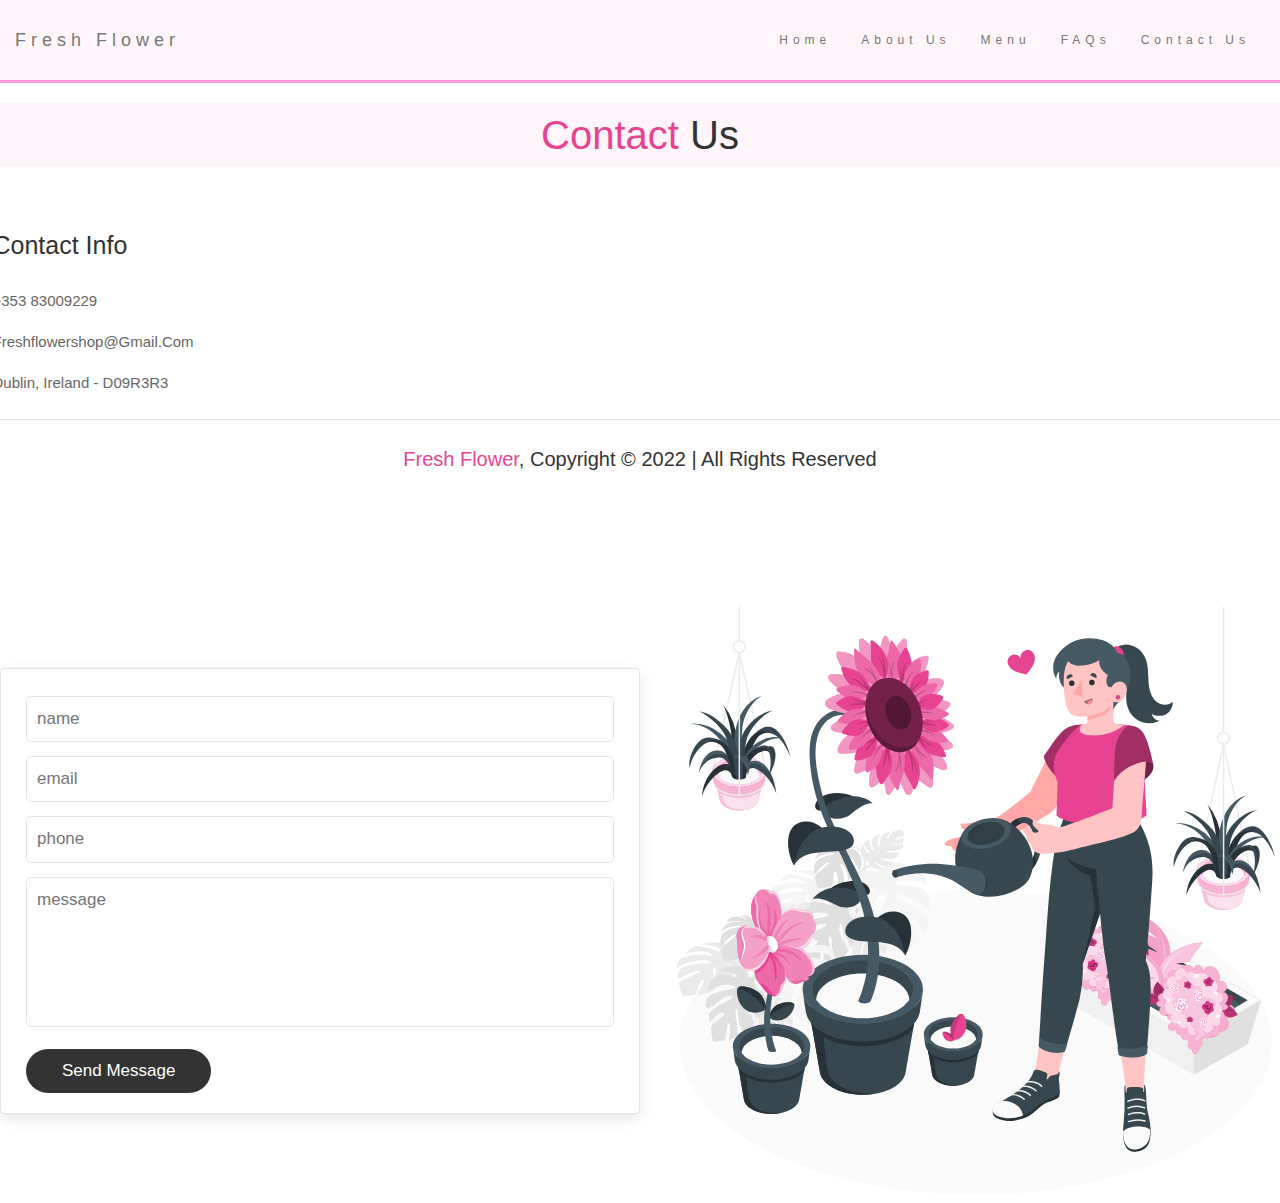
<file: WebDesignProject/contact_us.html>
<!-- HTML5 doctype -->
<!DOCTYPE html>
<!-- Language set to english-->
<html xmlns="http://www.w3.org/1999/xhtml" lang="en">
<!--Head of the page-->

<head>
  <!-- Character set -->
  <meta charset="UTF-8" />
  <meta name="viewport" content="width=device-width, initial-scale=1">
  <meta name="description" content="Affordable, beautiful and fresh flowers">
  <meta name="keywords" content="flowers, fresh flowers, plants, flowers caring, flowers gift">
   <meta name="author" content="Shital Thumar">
  <!-- Title of the page -->
  <title>Contact Us</title>
  
   <link rel="stylesheet" href="https://cdnjs.cloudflare.com/ajax/libs/twitter-bootstrap/5.1.3/css/bootstrap.min.css">
   <link rel="stylesheet" href="https://maxcdn.bootstrapcdn.com/bootstrap/3.4.1/css/bootstrap.min.css">
  
  <!-- This is the use of an external Javascript -->
  <script src="script.js"></script>
  <!-- This is the use of an external CSS -->
  <link rel="stylesheet" href="style.css">
 


</head>

<!-- Body of the page -->

<body>
<!--Navbar starts here -->
    <nav class="navbar navbar-expand-md navbar-default sticky-top">
        <div class="container-fluid">
            <div class="navbar-header">
                <button type="button" class="navbar-toggle" data-toggle="collapse" data-target="#myNavbar">
                    <span class="icon-bar"></span>
                    <span class="icon-bar"></span>
                    <span class="icon-bar"></span>
                </button>
                <a class="navbar-brand" href="#">Fresh Flower</a>
            </div>
            <div class="collapse navbar-collapse" id="myNavbar">
                <ul class="nav navbar-nav navbar-right">
                    <li><a href="index.html">Home</a></li>
                    <li><a href="about_us.html">About us</a></li>
                    <li><a href="menu.html">Menu</a></li>
                    <li><a href="faq.html">FAQs</a></li>
                    <li><a href="contact_us.html">Contact us</a></li>
                </ul>
            </div>
        </div>
    </nav>
    <!-- navbar section ends -->

	<section class="contact" id="Contact">
          
        <h1 class = "heading"> <span> contact </span> us </h1>
		
		
        <!-- Form created for Contact us -->
		
		<div class="row">
			<form action="MAILTO:x20146884@student.ncirl.ie" name="contactForm" id="contactForm" method="post"
          onsubmit='return formValidator()'>
		  
            <input type="text" placeholder="name" class="box">
            <input type="email" placeholder="email" class="box">
            <input type="phone" placeholder="phone" class="box">
            <textarea name="" class="box" placeholder="message" id="" cols="30" rows="10"></textarea>
            <input type="submit" value="send message" class="btn">
        </form>

          
          
        </form>
		<div class="image">
			<img src="images/contact-img.svg" alt="" style="width:100%" >
		</div>
		
		<!-- footer section starts here -->

	<section class="footer">
	
		<div class="box-container">
	
			<div class="box">
			<div id="info">
			<h3>Contact info</h3>
			<a href="#">+353 83009229</a>
			<a href="#">freshflowershop@gmail.com</a>
			<a href="#">Dublin, Ireland - D09R3R3</a>
		</div>
		<div class="credit"><span>Fresh Flower</span>, Copyright &copy; 2022 | All rights reserved</div>
</section>

<!-- footer section ends here -->
	

    

</body>

</html>
</file>
<file: WebDesignProject/style.css>
:root{
    --pink: #e84393;
}

*{
    margin:0; padding:0;
    box-sizing: border-box;
    font-family: Verdana, Geneva, Tahoma, sans-serif;
    outline: none; border:none;
    text-decoration: none;
    text-transform: capitalize;
    transition: .2s linear;
}

.html{
    font-size: 62.5%;
    scroll-behavior: smooth;
    scroll-padding-top: 6rem;
    overflow-x: hidden;
}

.section{
    padding:2rem 9%;
}



.heading{
    text-align: center;
    font-size: 4rem;
    color:#333;
    padding:1rem;
    margin:2rem 0;
    background:rgba(255, 51, 153,.05);
}

.heading span{
    color:var(--pink);
}

.navbar {
    padding-top: 15px;
    padding-bottom: 15px;
    border: 0;
    border-radius: 0;
    margin-bottom: 0;
    font-size: 12px;
    letter-spacing: 5px;
	color:#000000;
	background: rgba(255, 51, 153,.05);
	border-bottom: #ff99dd 3px solid;
  }
  
  .navbar-nav  li a:hover {
    color: #ffb3ff ;
  }
  
 .btn{
    display: inline-block;
    margin-top: 1rem;
    border-radius: 5rem;
    background:#333;
    color:#fff;
    padding:.9rem 3.5rem;
    cursor: pointer;
    font-size: 1.7rem;
}

.btn:hover{
    background:var(--pink);
}

.header{
    position: fixed;
    top:0; left:0; right:0;
    background:#fff;
    padding:2rem 9%;
    display: flex;
    align-items: center;
    justify-content: space-between;
    z-index: 1000;
    box-shadow: 0 .5rem 1rem rgba(0,0,0,.1);
	min-height: 70px;
}


 .link1{
 margin-left: 0;
 text-align: center;
 }
 

.contact .row{
    display: flex;
    flex-wrap: wrap-reverse;
    gap:1.5rem;
    align-items: center;
}

.contact .row form{
    flex:1 1 40rem;
    padding:2rem 2.5rem;
    box-shadow: 0 .5rem 1.5rem rgba(0,0,0,.1);
    border:.1rem solid rgba(0,0,0,.1);
    background: #fff;
    border-radius: .5rem;
}

.contact .row .image{
    flex:1 1 40rem;
}

.contact .row .image img{
    width: 100%;
}

.contact .row form .box{
    padding:1rem;
    font-size: 1.7rem;
    color:#333;
    text-transform: none;
    border:.1rem solid rgba(0,0,0,.1);
    border-radius: .5rem;
    margin:.7rem 0;
    width: 100%;
}

.contact .row form .box:focus{
    border-color: var(--pink);
}

.contact .row form textarea{
    height: 15rem;
    resize: none;
}

.footer .box-container{
    display: flex;
    flex-wrap: wrap;
    gap:1.5rem;
}

.footer .box-container .box{
    flex:1 1 25rem;
}

.footer .box-container .box h3{
    color:#333;
    font-size: 2.5rem;
    padding:1rem 0;
}

.footer .box-container .box a{
    display: block;
    color:#666;
    font-size: 1.5rem;
    padding:1rem 0;
}

.footer .box-container .box a:hover{
    color:var(--pink);
    text-decoration: underline;
}

.footer .box-container .box  img{
    margin-top: 1rem;
}

.footer .credit{
    text-align: center;
    padding:1.5rem;
    margin-top: 1.5rem;
    padding-top: 2.5rem;
    font-size: 2rem;
    color:#333;
    border-top: .1rem solid rgba(0,0,0,.1);
    padding-bottom: 9rem;
}

.footer .credit span{
    color:var(--pink);
}
</file>
